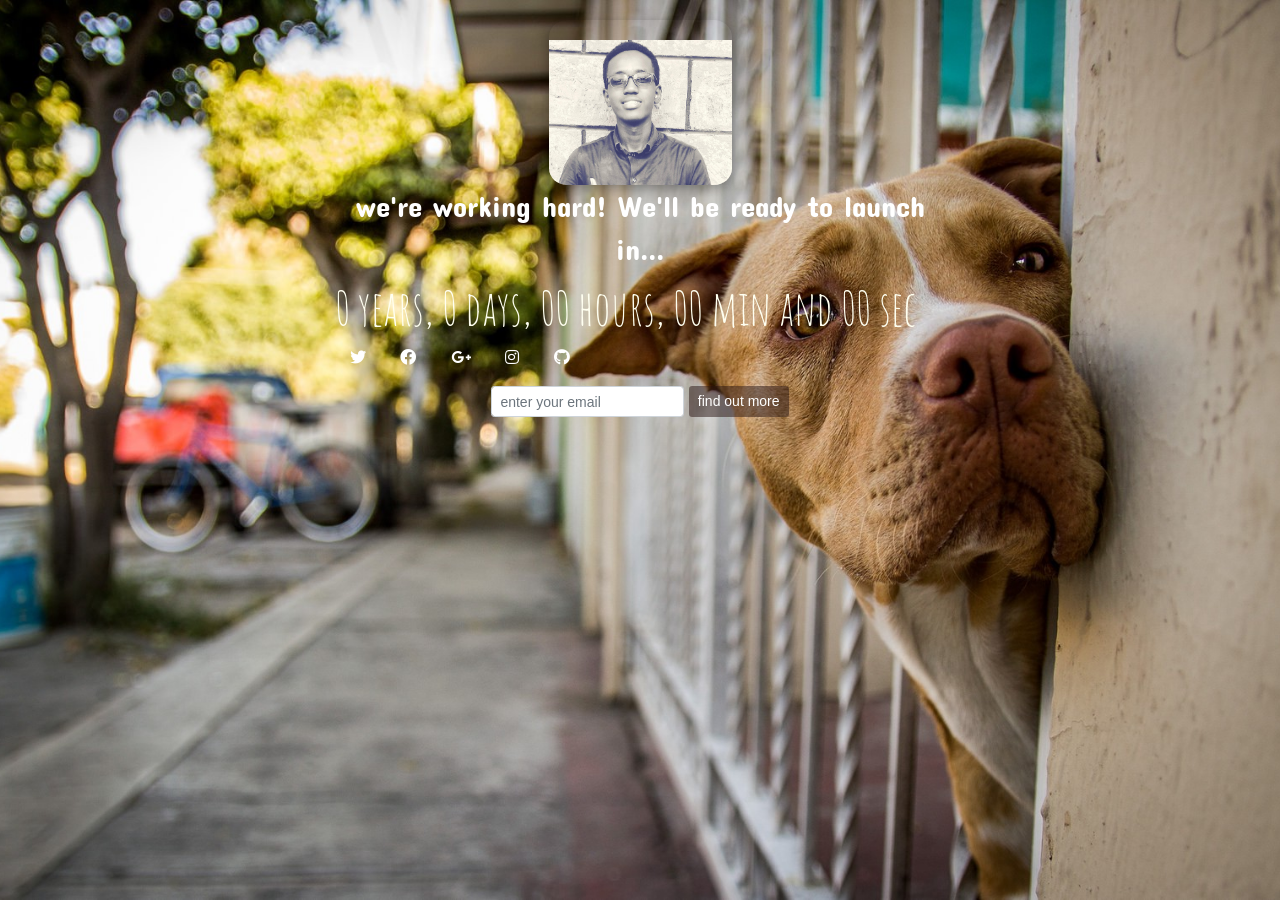
<file: index.html>
<!doctype html>
<html lang="en">

<head>
  <!-- Required meta tags -->
  <meta charset="utf-8">
  <meta name="viewport" content="width=device-width, initial-scale=1, shrink-to-fit=no">

  <!-- Bootstrap CSS -->
  <link rel="stylesheet" href="https://stackpath.bootstrapcdn.com/bootstrap/4.3.1/css/bootstrap.min.css"
    integrity="sha384-ggOyR0iXCbMQv3Xipma34MD+dH/1fQ784/j6cY/iJTQUOhcWr7x9JvoRxT2MZw1T" crossorigin="anonymous">

  <link rel=”stylesheet” href=”css/styles.css”> <link
    href="https://fonts.googleapis.com/css?family=Indie+Flower&display=swap" rel="stylesheet">
  <link href="https://fonts.googleapis.com/css?family=Butcherman|Indie+Flower&display=swap" rel="stylesheet">
  <link href="https://fonts.googleapis.com/css?family=Josefin+Sans&display=swap" rel="stylesheet">
  <link href="https://fonts.googleapis.com/css?family=Concert+One|Josefin+Sans&display=swap" rel="stylesheet">
  <link href="https://fonts.googleapis.com/css?family=Amatic+SC:400,700&display=swap" rel="stylesheet">
  <link rel="stylesheet" href="https://use.fontawesome.com/releases/v5.7.0/css/all.css"
    integrity="sha384-lZN37f5QGtY3VHgisS14W3ExzMWZxybE1SJSEsQp9S+oqd12jhcu+A56Ebc1zFSJ" crossorigin="anonymous">
  <title>Bob's Impression</title>
  <style>
    html,
    body {
      background: url('bg.jpeg')center center no-repeat;
      height: 100%;
      background-size: cover;
    }

    #logo {
      position: absolute;
      left: 50%;
      transform: translate(-50%, 0);
      padding-top: 20px;
    }

    #logo img {
      margin: 0 auto !important;
      padding-top: 20px;
      width: 30%;
      height: auto;
      border-radius: 10%;
      box-shadow: 0 4px 8px 0 rgba(0, 0, 0, 0.2), 0 6px 20px 0 rgba(0, 0, 0, 0.19);

    }

    #intro p {
      color: rgb(255, 255, 255);
      text-align: center;
      /* font-family: 'Indie Flower', cursive; */
      /* font-family: 'Butcherman', cursive;
      font-family: 'Josefin Sans', sans-serif; */
      font-family: 'Concert One', cursive;
      font-size: 1.8em;
    }

    #counter .countdown {
      text-align: center;
      color: ivory;
      font-family: 'Amatic SC', cursive;
      font-size: 3em;
      margin: -15px 0 0;
    }

    #icons {
      text-align: center;
    }

    #icons .fab {
      color: white;
      margin: 5px 15px;
      position: relative;
      bottom: 0;
      transition: all 0.2s ease-in-out;
    }

    #icons #twitter:hover {
      color: #6cadde;
      bottom: 5px;
    }

    #icons #facebook:hover {
      color: #3b5998;
      bottom: 5px;
      align-self: auto;
      outline: #ea4335;
    }

    #icons #twitter:hover {
      color: #6cadde;
      bottom: 5px;
    }

    #icons #facebook:hover {
      color: #3b5998;
      bottom: 5px;
    }

    #icons #google:hover {
      color: #ea4335;
      bottom: 5px;
    }

    #icons #instagram:hover {
      color: #517fa6;
      bottom: 5px;
    }
    #icons #github:hover {
      color: #517fa6;
      bottom: 5px;
    }

    #signup {
      text-align: center;
    }

    #signup .form-inline {
      display: block;
    }

    #signup {
      text-align: center;
    }

    #signup .form-inline {
      display: block;
    }

    #signup .btn {
      background-color: rgba(41, 21, 19, 0.5);
      color: white;
    }

    #signup .btn:hover {
      background-color: rgba(37, 165, 82, 1);
    }
  </style>
</head>

<body>
  <!-- Optional JavaScript -->
  <!-- jQuery first, then Popper.js, then Bootstrap JS -->
  <script src="https://code.jquery.com/jquery-3.3.1.slim.min.js"
    integrity="sha384-q8i/X+965DzO0rT7abK41JStQIAqVgRVzpbzo5smXKp4YfRvH+8abtTE1Pi6jizo"
    crossorigin="anonymous"></script>
  <script src="https://cdnjs.cloudflare.com/ajax/libs/popper.js/1.14.7/umd/popper.min.js"
    integrity="sha384-UO2eT0CpHqdSJQ6hJty5KVphtPhzWj9WO1clHTMGa3JDZwrnQq4sF86dIHNDz0W1"
    crossorigin="anonymous"></script>
  <script src="https://stackpath.bootstrapcdn.com/bootstrap/4.3.1/js/bootstrap.min.js"
    integrity="sha384-JjSmVgyd0p3pXB1rRibZUAYoIIy6OrQ6VrjIEaFf/nJGzIxFDsf4x0xIM+B07jRM"
    crossorigin="anonymous"></script>
  <script type="text/javascript" src="https://ajax.googleapis.com/ajax/libs/jquery/1.7.2/jquery.min.js"></script>
  <script type="text/javascript" src="js/jquery.countdown.js"></script>
  <script>
    $(function () {
      $('.countdown').countdown({
        date: "august 27, 2021 15:03:26"
      });
    });
  </script>

  <section id="logo">
    <div class="container">
      <div class="row">

        <div class="col-md-12 text-center">
          <img id="picha" src="logo.jpg" class="img-fluid" />
        </div>
        <section id="intro">
          <div class="container">
            <div class="row">

              <div class="col-md-12">
                <p>we're working hard! We'll be ready to launch in...</p>
              </div>

            </div>
          </div>
        </section>
        <section id="counter">
          <div class="container">
            <div class="row">

              <div class="col-md-12">
                <div class="countdown"></div>
              </div>

            </div>
          </div>
        </section>
        <section id="icons">
          <div class="container">
            <div class="row">

              <div class="col-md-12">
                <ul class="list-inline">
                  <a href="http://www.twitter.com" target="blank">
                    <li class="list-inline-item"><i id="twitter" class="fab fa-twitter" aria-hidden="true"></i>
                    </li>
                  </a>
                  <a href="http://www.facebook.com" target="blank">
                    <li class="list-inline-item"><i id="facebook" class="fab fa-facebook" aria-hidden="true"></i>
                    </li>
                  </a>
                  <a href="http://www.google.com" target="blank">
                    <li class="list-inline-item"><i id="google" class="fab fa-google-plus-g" aria-hidden="true"></i>
                    </li>
                  </a>
                  <a href="http://www.instagram.com" target="blank">
                    <li class="list-inline-item"><i id="instagram" class="fab fa-instagram" aria-hidden="true"></i></li>
                  </a>
                  <a href="https://github.com/bobmwangih" target="blank">
                    <li class="list-inline-item"><i id="github" class="fab fa-github"  aria-hidden="true"></i></li>
                  </a>
                </ul>
              </div>

            </div>
          </div>
        </section>
      </div>
      <section id="signup">
        <div class="container">
          <div class="row">
            <div class="col-md-12">
              <form class="form-inline" role="form" method="post" action="#signup">
                <input type="email" class="form-control form-control-sm" name="email" placeholder="enter your email">
                <button type="submit" class="btn btn-signup btn-sm" name="submit" value="send">find out more</button>
              </form>

            </div>
          </div>
        </div>
      </section>
    </div>
  </section>
</body>

</html>
</file>
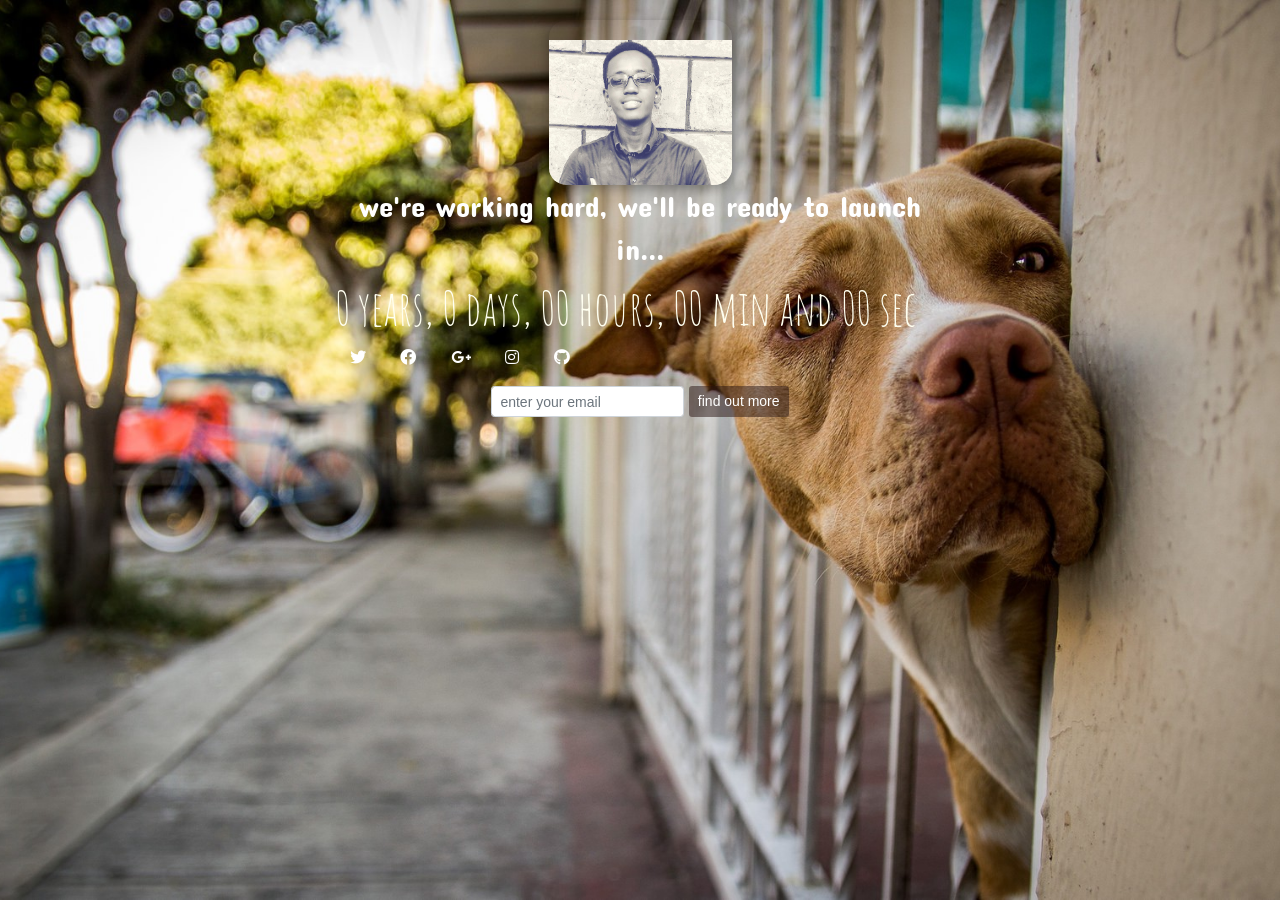
<file: countdown/index.html>
<!doctype html>
<html lang="en">

<head>
  <!-- Required meta tags -->
  <meta charset="utf-8">
  <meta name="viewport" content="width=device-width, initial-scale=1, shrink-to-fit=no">

  <!-- Bootstrap CSS -->
  <link rel="stylesheet" href="https://stackpath.bootstrapcdn.com/bootstrap/4.3.1/css/bootstrap.min.css"
    integrity="sha384-ggOyR0iXCbMQv3Xipma34MD+dH/1fQ784/j6cY/iJTQUOhcWr7x9JvoRxT2MZw1T" crossorigin="anonymous">

  <link rel=”stylesheet” href=”css/styles.css”> <link
    href="https://fonts.googleapis.com/css?family=Indie+Flower&display=swap" rel="stylesheet">
  <link href="https://fonts.googleapis.com/css?family=Butcherman|Indie+Flower&display=swap" rel="stylesheet">
  <link href="https://fonts.googleapis.com/css?family=Josefin+Sans&display=swap" rel="stylesheet">
  <link href="https://fonts.googleapis.com/css?family=Concert+One|Josefin+Sans&display=swap" rel="stylesheet">
  <link href="https://fonts.googleapis.com/css?family=Amatic+SC:400,700&display=swap" rel="stylesheet">
  <link rel="stylesheet" href="https://use.fontawesome.com/releases/v5.7.0/css/all.css"
    integrity="sha384-lZN37f5QGtY3VHgisS14W3ExzMWZxybE1SJSEsQp9S+oqd12jhcu+A56Ebc1zFSJ" crossorigin="anonymous">
  <title>Bob's Impression</title>
  <style>
    html,
    body {
      background: url('bg.jpeg')center center no-repeat;
      height: 100%;
      background-size: cover;
    }

    #logo {
      position: absolute;
      left: 50%;
      transform: translate(-50%, 0);
      padding-top: 20px;
    }

    #logo img {
      margin: 0 auto !important;
      padding-top: 20px;
      width: 30%;
      height: auto;
      border-radius: 10%;
      box-shadow: 0 4px 8px 0 rgba(0, 0, 0, 0.2), 0 6px 20px 0 rgba(0, 0, 0, 0.19);

    }

    #intro p {
      color: rgb(255, 255, 255);
      text-align: center;
      /* font-family: 'Indie Flower', cursive; */
      /* font-family: 'Butcherman', cursive;
      font-family: 'Josefin Sans', sans-serif; */
      font-family: 'Concert One', cursive;
      font-size: 1.8em;
    }

    #counter .countdown {
      text-align: center;
      color: ivory;
      font-family: 'Amatic SC', cursive;
      font-size: 3em;
      margin: -15px 0 0;
    }

    #icons {
      text-align: center;
    }

    #icons .fab {
      color: white;
      margin: 5px 15px;
      position: relative;
      bottom: 0;
      transition: all 0.2s ease-in-out;
    }

    #icons #twitter:hover {
      color: #6cadde;
      bottom: 5px;
    }

    #icons #facebook:hover {
      color: #3b5998;
      bottom: 5px;
      align-self: auto;
      outline: #ea4335;
    }

    #icons #twitter:hover {
      color: #6cadde;
      bottom: 5px;
    }

    #icons #facebook:hover {
      color: #3b5998;
      bottom: 5px;
    }

    #icons #google:hover {
      color: #ea4335;
      bottom: 5px;
    }

    #icons #instagram:hover {
      color: #517fa6;
      bottom: 5px;
    }
    #icons #github:hover {
      color: #517fa6;
      bottom: 5px;
    }

    #signup {
      text-align: center;
    }

    #signup .form-inline {
      display: block;
    }

    #signup {
      text-align: center;
    }

    #signup .form-inline {
      display: block;
    }

    #signup .btn {
      background-color: rgba(41, 21, 19, 0.5);
      color: white;
    }

    #signup .btn:hover {
      background-color: rgba(37, 165, 82, 1);
    }
  </style>
</head>

<body>
  <!-- Optional JavaScript -->
  <!-- jQuery first, then Popper.js, then Bootstrap JS -->
  <script src="https://code.jquery.com/jquery-3.3.1.slim.min.js"
    integrity="sha384-q8i/X+965DzO0rT7abK41JStQIAqVgRVzpbzo5smXKp4YfRvH+8abtTE1Pi6jizo"
    crossorigin="anonymous"></script>
  <script src="https://cdnjs.cloudflare.com/ajax/libs/popper.js/1.14.7/umd/popper.min.js"
    integrity="sha384-UO2eT0CpHqdSJQ6hJty5KVphtPhzWj9WO1clHTMGa3JDZwrnQq4sF86dIHNDz0W1"
    crossorigin="anonymous"></script>
  <script src="https://stackpath.bootstrapcdn.com/bootstrap/4.3.1/js/bootstrap.min.js"
    integrity="sha384-JjSmVgyd0p3pXB1rRibZUAYoIIy6OrQ6VrjIEaFf/nJGzIxFDsf4x0xIM+B07jRM"
    crossorigin="anonymous"></script>
  <script type="text/javascript" src="https://ajax.googleapis.com/ajax/libs/jquery/1.7.2/jquery.min.js"></script>
  <script type="text/javascript" src="js/jquery.countdown.js"></script>
  <script>
    $(function () {
      $('.countdown').countdown({
        date: "august 27, 2021 15:03:26"
      });
    });
  </script>

  <section id="logo">
    <div class="container">
      <div class="row">

        <div class="col-md-12 text-center">
          <img id="picha" src="logo.jpg" class="img-fluid" />
        </div>
        <section id="intro">
          <div class="container">
            <div class="row">

              <div class="col-md-12">
                <p>we're working hard, we'll be ready to launch in...</p>
              </div>

            </div>
          </div>
        </section>
        <section id="counter">
          <div class="container">
            <div class="row">

              <div class="col-md-12">
                <div class="countdown"></div>
              </div>

            </div>
          </div>
        </section>
        <section id="icons">
          <div class="container">
            <div class="row">

              <div class="col-md-12">
                <ul class="list-inline">
                  <a href="http://www.twitter.com" target="blank">
                    <li class="list-inline-item"><i id="twitter" class="fab fa-twitter" aria-hidden="true"></i>
                    </li>
                  </a>
                  <a href="http://www.facebook.com" target="blank">
                    <li class="list-inline-item"><i id="facebook" class="fab fa-facebook" aria-hidden="true"></i>
                    </li>
                  </a>
                  <a href="http://www.google.com" target="blank">
                    <li class="list-inline-item"><i id="google" class="fab fa-google-plus-g" aria-hidden="true"></i>
                    </li>
                  </a>
                  <a href="http://www.instagram.com" target="blank">
                    <li class="list-inline-item"><i id="instagram" class="fab fa-instagram" aria-hidden="true"></i></li>
                  </a>
                  <a href="https://github.com/bobmwangih" target="blank">
                    <li class="list-inline-item"><i id="github" class="fab fa-github"  aria-hidden="true"></i></li>
                  </a>
                </ul>
              </div>

            </div>
          </div>
        </section>
      </div>
      <section id="signup">
        <div class="container">
          <div class="row">
            <div class="col-md-12">
              <form class="form-inline" role="form" method="post" action="#signup">
                <input type="email" class="form-control form-control-sm" name="email" placeholder="enter your email">
                <button type="submit" class="btn btn-signup btn-sm" name="submit" value="send">find out more</button>
              </form>

            </div>
          </div>
        </div>
      </section>
    </div>
  </section>
</body>

</html>
</file>
